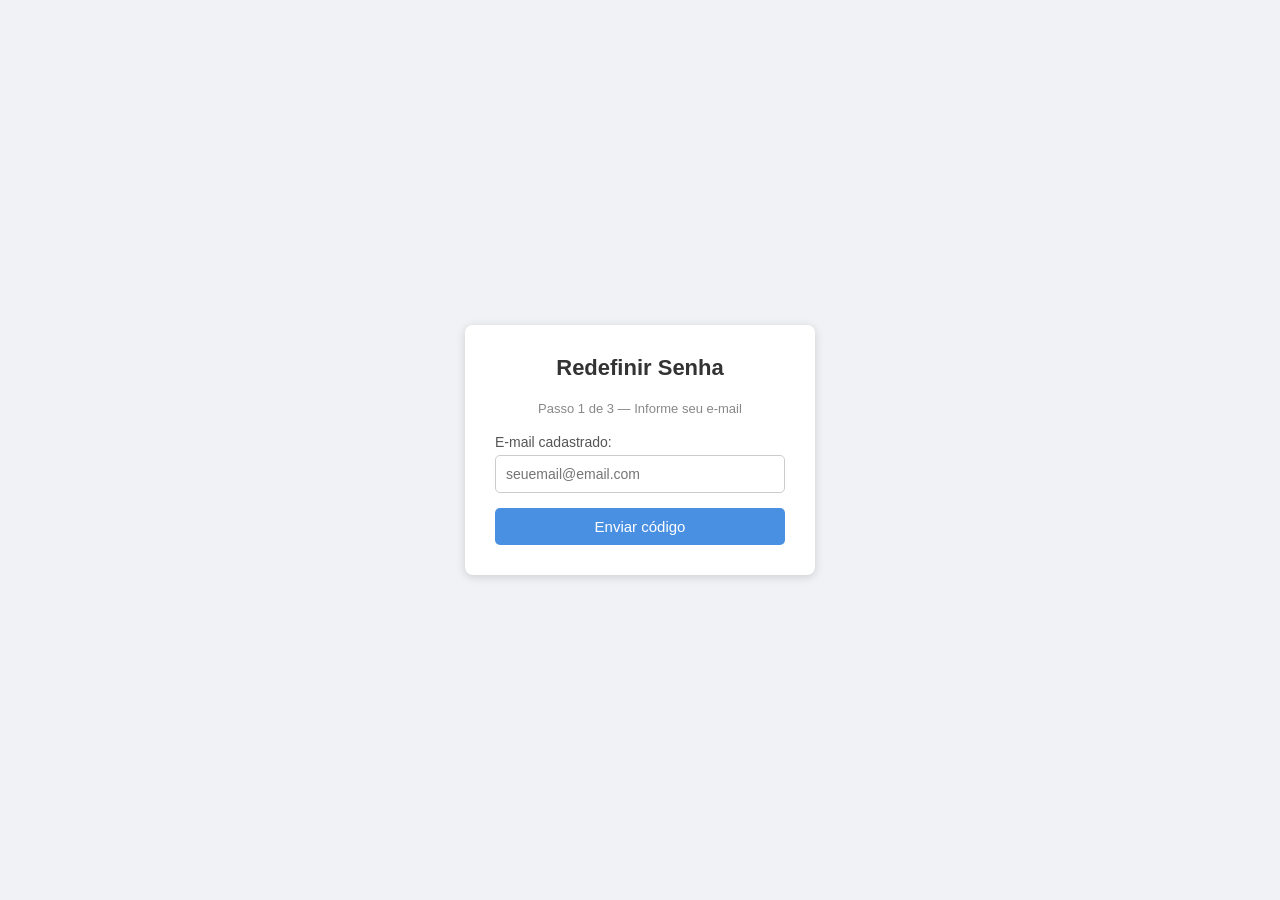
<file: index.html>
<!DOCTYPE html>
<html lang="pt-br">
<head>
    <meta charset="UTF-8">
    <meta name="viewport" content="width=device-width, initial-scale=1.0">
    <title>Redefinir Senha</title>
    <link rel="stylesheet" href="style.css">
</head>
<body>

<div class="container">
    <h2>Redefinir Senha</h2>
    <p id="texto-passo">Passo 1 de 3 — Informe seu e-mail</p>

    <div class="passo ativo" id="passo1">
        <label for="email">E-mail cadastrado:</label>
        <input type="email" id="email" placeholder="seuemail@email.com">
        <span class="mensagem erro" id="erroEmail">Por favor informe um e-mail válido.</span>
        <button onclick="verificarEmail()">Enviar código</button>
    </div>

    <div class="passo" id="passo2">
        <label for="codigo">Código de verificação:</label>
        <input type="text" id="codigo" placeholder="Digite o código recebido" maxlength="6">
        <span class="mensagem erro" id="erroCodigo">Código incorreto. Tente novamente.</span>
        <button onclick="verificarCodigo()">Verificar código</button>
        <button class="voltar" onclick="voltarPasso(1)">Voltar</button>
    </div>

    <div class="passo" id="passo3">
        <label for="novaSenha">Nova senha:</label>
        <input type="password" id="novaSenha" placeholder="Mínimo 6 caracteres" oninput="verificarForca()">

        <div class="forca-senha">
            <div class="forca-barra" id="forcaBarra"></div>
        </div>

        <label for="confirmarSenha">Confirmar senha:</label>
        <input type="password" id="confirmarSenha" placeholder="Repita a nova senha">

        <span class="mensagem erro" id="erroSenha">As senhas não coincidem.</span>

        <button onclick="redefinirSenha()">Redefinir senha</button>
        <button class="voltar" onclick="voltarPasso(2)">Voltar</button>
    </div>

    <p class="sucesso" id="msgSucesso">
        ✔ Senha redefinida com sucesso! Você já pode fazer login.
    </p>
</div>

<!-- Projeto feito por Christian Silva, curso de ADS Uninter. -->

<script src="script.js"></script>
</body>
</html>
</file>
<file: style.css>
* {
    margin: 0;
    padding: 0;
    box-sizing: border-box;
}

body {
    font-family: Arial, sans-serif;
    background-color: #f0f2f5;
    display: flex;
    justify-content: center;
    align-items: center;
    height: 100vh;
}

.container {
    background-color: white;
    padding: 30px;
    border-radius: 8px;
    width: 350px;
    box-shadow: 0px 2px 10px rgba(0, 0, 0, 0.15);
}

h2 {
    text-align: center;
    margin-bottom: 20px;
    color: #333;
    font-size: 22px;
}

label {
    display: block;
    margin-bottom: 5px;
    font-size: 14px;
    color: #555;
}

input[type="email"],
input[type="password"],
input[type="text"] {
    width: 100%;
    padding: 10px;
    margin-bottom: 15px;
    border: 1px solid #ccc;
    border-radius: 5px;
    font-size: 14px;
    outline: none;
}

input:focus {
    border-color: #4a90e2;
}

button {
    width: 100%;
    padding: 10px;
    background-color: #4a90e2;
    color: white;
    border: none;
    border-radius: 5px;
    font-size: 15px;
    cursor: pointer;
}

button:hover {
    background-color: #357abd;
}

/* Mensagem de Erro e Sucesso */
.mensagem {
    font-size: 13px;
    margin-top: -10px;
    margin-bottom: 10px;
    display: none;
}

.erro {
    color: red;
}

.sucesso {
    color: green;
    text-align: center;
    font-size: 14px;
    margin-top: 10px;
    display: none;
}

.forca-senha {
    height: 6px;
    border-radius: 3px;
    margin-bottom: 15px;
    margin-top: -10px;
    background-color: #eee;
}

.forca-barra {
    height: 100%;
    border-radius: 3px;
    width: 0%;
    transition: width 0.3s, background-color 0.3s;
}

.passo {
    display: none;
}

.passo.ativo {
    display: block;
}

.voltar {
    background-color: transparent;
    color: #4a90e2;
    border: 1px solid #4a90e2;
    margin-top: 8px;
}

.voltar:hover {
    background-color: #eaf2ff;
}

#texto-passo {
    font-size: 13px;
    color: #888;
    text-align: center;
    margin-bottom: 18px;
}
</file>
